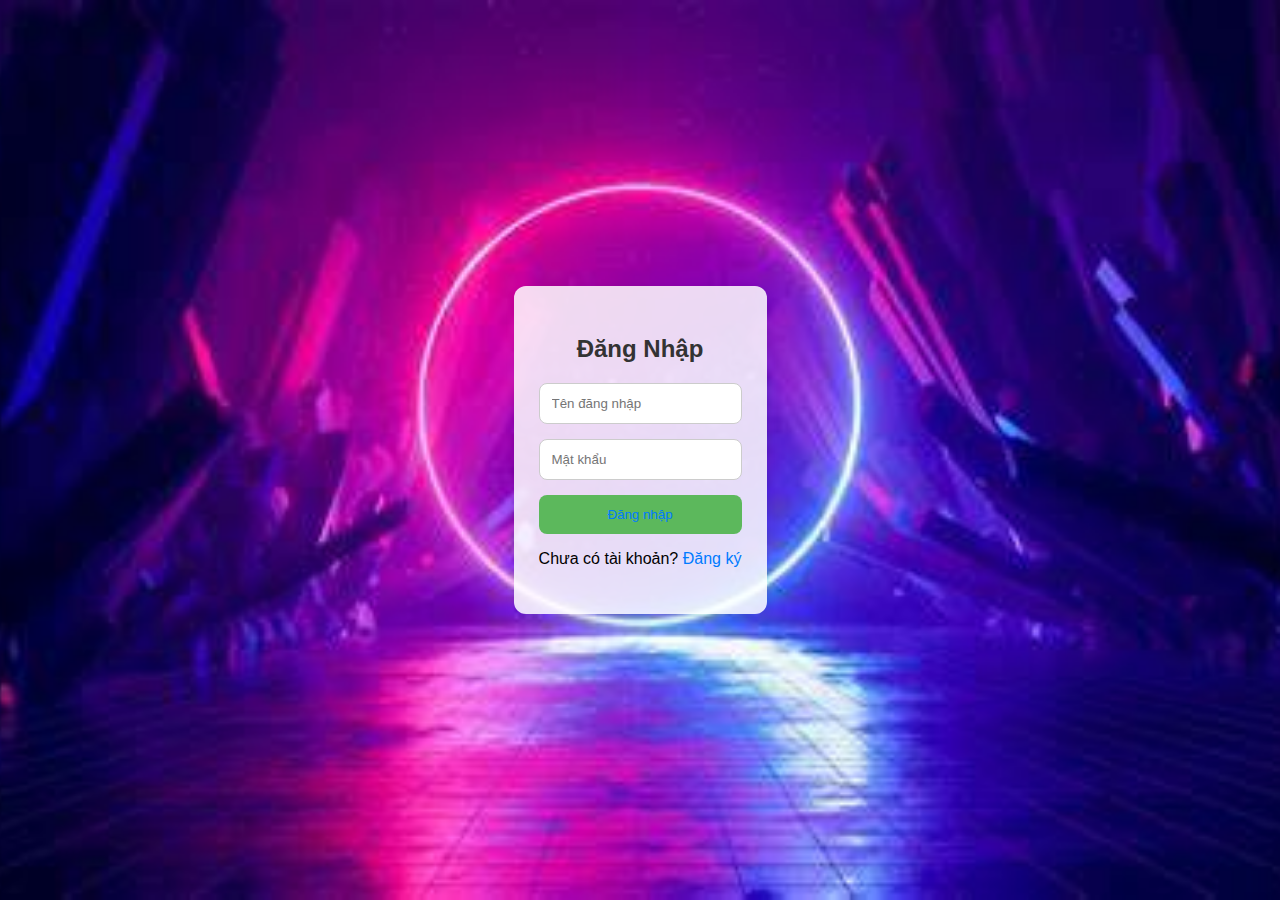
<file: login.html>
<!DOCTYPE html>
<html lang="en">
<head>
    <meta charset="UTF-8">
    <meta name="viewport" content="width=device-width, initial-scale=1.0">
    <title>Đăng Ký & Đăng Nhập</title>
    <link rel="stylesheet" href="login.css">
</head>
<body>
    <div class="background">
        <div class="container">
            <div class="form-container">
                <form id="registerForm" class="form hidden">
                    <h2>Đăng Ký</h2>
                    <input type="text" id="registerUsername" placeholder="Tên đăng nhập" required>
                    <input type="password" id="registerPassword" placeholder="Mật khẩu" required>
                    <input type="password" id="registerConfirmPassword" placeholder="Xác nhận mật khẩu" required>
                    <button type="submit">Đăng Ký</button>
                    <p>Đã có tài khoản? <a href="#" id="switchToLogin">Đăng nhập</a></p>
                </form>
                <form id="loginForm" class="form">
                    <h2>Đăng Nhập</h2>
                    <input type="text" id="loginUsername" placeholder="Tên đăng nhập" required>
                    <input type="password" id="loginPassword" placeholder="Mật khẩu" required>
                    <button type="submit"><a href="index.html" >Đăng nhập</a></button>
                    <p>Chưa có tài khoản? <a href="#" id="switchToRegister">Đăng ký</a></p>
                </form>
            </div>
        </div>
    </div>
    <script src="login.js"></script>
</body>
</html>
</file>
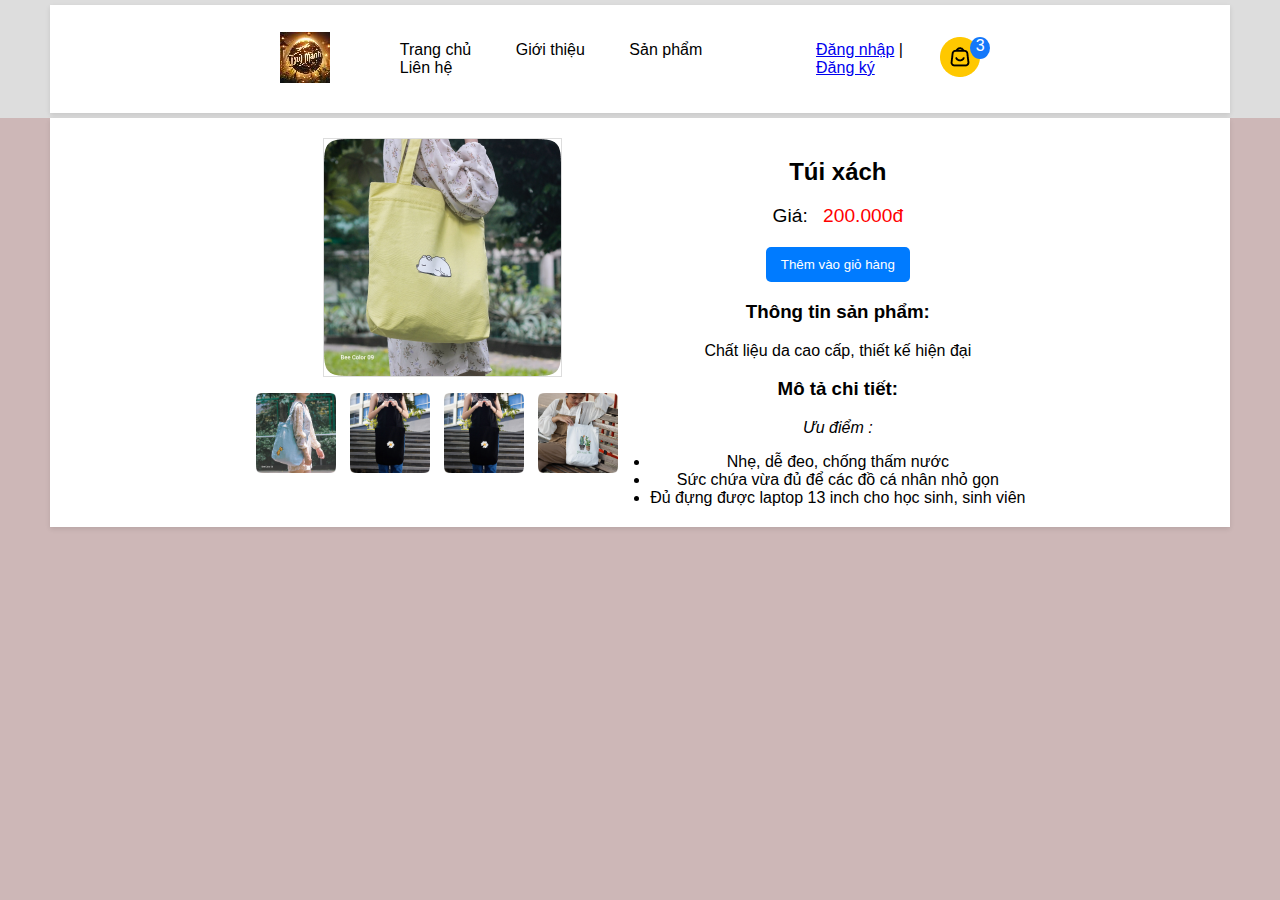
<file: tuidep1.html>
<!DOCTYPE html>
<html lang="vi">
<head>
    <meta charset="UTF-8">
    <meta name="viewport" content="width=device-width, initial-scale=1.0">
    <title>DUY MANH SHOP</title>
    <link rel="stylesheet" href="trangcon.css"> </head>
    
<body>
    <header>
        <div class="container">
            <div class="content__header">
                <div class="logo__header">
                    <img src="logo.jpg" alt="">
                </div>
                <div class="menu__header">
                    <nav>
                        <ul class="nav__link">
                            <li><a href="index.html">Trang chủ</a></li>
                            <li><a href="">Giới thiệu</a></li>
                            <li><a href="">Sản phẩm</a></li>
                            <li><a href="">Liên hệ</a></li>
                        </ul>
                    </nav>
                </div>
                <div class="A">
                    <a href="login.html">Đăng nhập</a> | 
                    <a href="login.html">Đăng ký</a>
                  </div>
                <div class="card__head">
                    <div class="card" id="popup_card">
                        <img src="Group 16.png" alt="">
                        <span>3</span>
                    </div>
                </div>
        </div>
    </header>
    <div class="container">
        <div class="product-details">
            <div class="product-images">
                <img id="mainImage" src="Img (2).png" alt="Ảnh sản phẩm chính">
                <div class="thumbnail-images">
                    <img src="Img (4).png" alt="Ảnh nhỏ 1" onmouseover="changeImage('Img (4).png')">
                    <img src="Img (7).png" alt="Ảnh nhỏ 2" onmouseover="changeImage('Img (7).png')">
                    <img src="Img (7).png" alt="Ảnh nhỏ 2" onmouseover="changeImage('Img (1).png')">
                    <img src="Img (3).png" alt="Ảnh nhỏ 2" onmouseover="changeImage('Img (3).png')">
                    </div>
            </div>
            <div class="product-info">
                <h2>Túi xách </h2>
                <p class="price">Giá: <span class="original-price">200.000đ</span></p> 
                <button class="add-to-cart">Thêm vào giỏ hàng</button>

                <h3>Thông tin sản phẩm:</h3>
                <p>Chất liệu da cao cấp, thiết kế hiện đại</p>

                <h3>Mô tả chi tiết:</h3>
                <p> <i>Ưu điểm : </i></p>
                <li>Nhẹ, dễ đeo, chống thấm nước</li>
                <li>Sức chứa vừa đủ để các đồ cá nhân nhỏ gọn</li>
                <li>Đủ đựng được laptop 13 inch cho học sinh, sinh viên </li>
            </div>
        </div>
    </div>
    
    <script>
        function changeImage(src) {
            document.getElementById("mainImage").src = src;
        }
    </script>
</body>
</html>
</file>
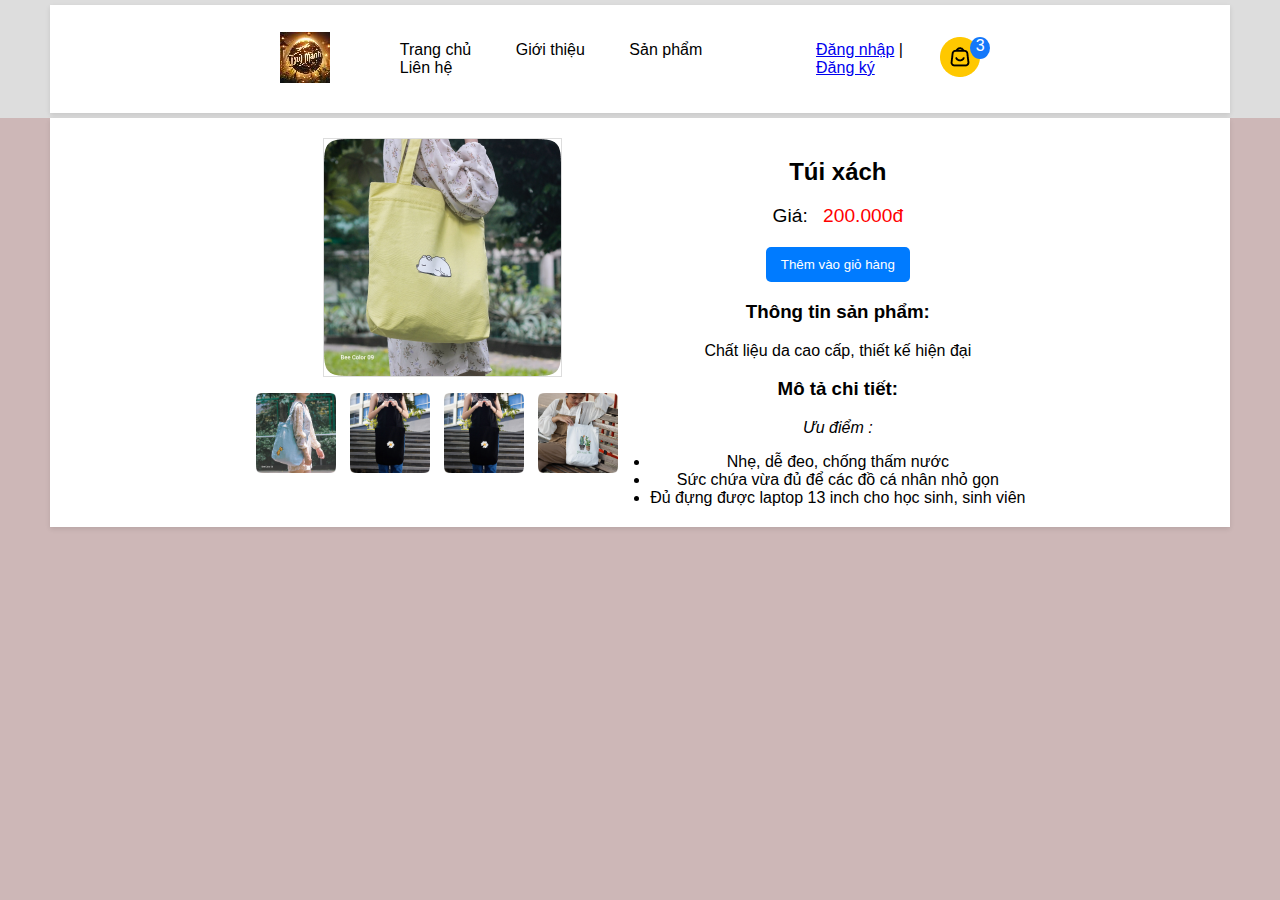
<file: tuidep2.html>
<!DOCTYPE html>
<html lang="vi">
<head>
    <meta charset="UTF-8">
    <meta name="viewport" content="width=device-width, initial-scale=1.0">
    <title>DUY MANH SHOP</title>
    <link rel="stylesheet" href="trangcon.css"> </head>
    
<body>
    <header>
        <div class="container">
            <div class="content__header">
                <div class="logo__header">
                    <img src="/logo.jpg" alt="">
                </div>
                <div class="menu__header">
                    <nav>
                        <ul class="nav__link">
                            <li><a href="index.html">Trang chủ</a></li>
                            <li><a href="">Giới thiệu</a></li>
                            <li><a href="">Sản phẩm</a></li>
                            <li><a href="">Liên hệ</a></li>
                        </ul>
                    </nav>
                </div>
                <div class="A">
                    <a href="/login.html">Đăng nhập</a> | 
                    <a href="/login.html">Đăng ký</a>
                  </div>
                <div class="card__head">
                    <div class="card" id="popup_card">
                        <img src="Group 16.png" alt="">
                        <span>3</span>
                    </div>
                </div>
        </div>
    </header>
    <div class="container">
        <div class="product-details">
            <div class="product-images">
                <img id="mainImage" src="/Img (2).png" alt="Ảnh sản phẩm chính">
                <div class="thumbnail-images">
                    <img src="/Img (4).png" alt="Ảnh nhỏ 1" onmouseover="changeImage('Img (4).png')">
                    <img src="/Img (7).png" alt="Ảnh nhỏ 2" onmouseover="changeImage('Img (7).png')">
                    <img src="/Img (7).png" alt="Ảnh nhỏ 2" onmouseover="changeImage('Img (1).png')">
                    <img src="/Img (3).png" alt="Ảnh nhỏ 2" onmouseover="changeImage('Img (3).png')">
                    </div>
            </div>
            <div class="product-info">
                <h2>Túi xách </h2>
                <p class="price">Giá: <span class="original-price">200.000đ</span></p> 
                <button class="add-to-cart">Thêm vào giỏ hàng</button>

                <h3>Thông tin sản phẩm:</h3>
                <p>Chất liệu da cao cấp, thiết kế hiện đại</p>

                <h3>Mô tả chi tiết:</h3>
                <p> <i>Ưu điểm : </i></p>
                <li>Nhẹ, dễ đeo, chống thấm nước</li>
                <li>Sức chứa vừa đủ để các đồ cá nhân nhỏ gọn</li>
                <li>Đủ đựng được laptop 13 inch cho học sinh, sinh viên </li>
            </div>
        </div>
    </div>
    
    <script>
        function changeImage(src) {
            document.getElementById("mainImage").src = src;
        }
    </script>
</body>
</html>
</file>
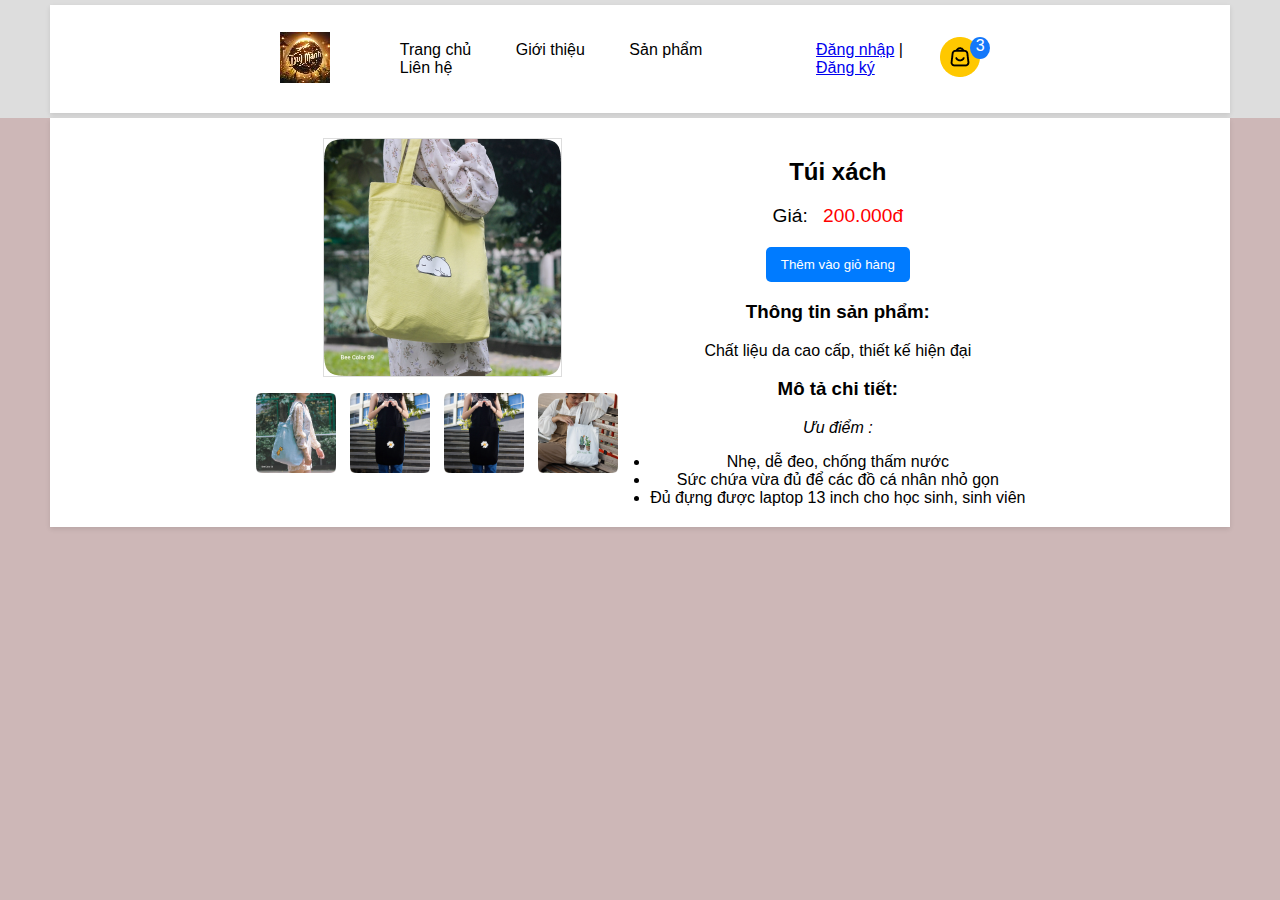
<file: tuidep3.html>
<!DOCTYPE html>
<html lang="vi">
<head>
    <meta charset="UTF-8">
    <meta name="viewport" content="width=device-width, initial-scale=1.0">
    <title>DUY MANH SHOP</title>
    <link rel="stylesheet" href="trangcon.css"> </head>
    
<body>
    <header>
        <div class="container">
            <div class="content__header">
                <div class="logo__header">
                    <img src="logo.jpg" alt="">
                </div>
                <div class="menu__header">
                    <nav>
                        <ul class="nav__link">
                            <li><a href="index.html">Trang chủ</a></li>
                            <li><a href="">Giới thiệu</a></li>
                            <li><a href="">Sản phẩm</a></li>
                            <li><a href="">Liên hệ</a></li>
                        </ul>
                    </nav>
                </div>
                <div class="A">
                    <a href="/login.html">Đăng nhập</a> | 
                    <a href="/login.html">Đăng ký</a>
                  </div>
                <div class="card__head">
                    <div class="card" id="popup_card">
                        <img src="Group 16.png" alt="">
                        <span>3</span>
                    </div>
                </div>
        </div>
    </header>
    <div class="container">
        <div class="product-details">
            <div class="product-images">
                <img id="mainImage" src="/Img (2).png" alt="Ảnh sản phẩm chính">
                <div class="thumbnail-images">
                    <img src="/Img (4).png" alt="Ảnh nhỏ 1" onmouseover="changeImage('Img (4).png')">
                    <img src="/Img (7).png" alt="Ảnh nhỏ 2" onmouseover="changeImage('Img (7).png')">
                    <img src="/Img (7).png" alt="Ảnh nhỏ 2" onmouseover="changeImage('Img (1).png')">
                    <img src="/Img (3).png" alt="Ảnh nhỏ 2" onmouseover="changeImage('Img (3).png')">
                    </div>
            </div>
            <div class="product-info">
                <h2>Túi xách </h2>
                <p class="price">Giá: <span class="original-price">200.000đ</span></p> 
                <button class="add-to-cart">Thêm vào giỏ hàng</button>

                <h3>Thông tin sản phẩm:</h3>
                <p>Chất liệu da cao cấp, thiết kế hiện đại</p>

                <h3>Mô tả chi tiết:</h3>
                <p> <i>Ưu điểm : </i></p>
                <li>Nhẹ, dễ đeo, chống thấm nước</li>
                <li>Sức chứa vừa đủ để các đồ cá nhân nhỏ gọn</li>
                <li>Đủ đựng được laptop 13 inch cho học sinh, sinh viên </li>
            </div>
        </div>
    </div>
    
    <script>
        function changeImage(src) {
            document.getElementById("mainImage").src = src;
        }
    </script>
</body>
</html>
</file>
<file: login.css>
body {
    font-family: Arial, sans-serif;
    display: flex;
    justify-content: center;
    align-items: center;
    height: 100vh;
    margin: 0;
    background: linear-gradient(135deg, #71b7e6, #9b59b6);
}

.background {
    position: relative;
    width: 100%;
    height: 100%;
    display: flex;
    justify-content: center;
    align-items: center;
    background-image: url('OIP.jpg');
    background-size: cover;
    background-position: center;
}

.container {
    background-color: rgba(255, 255, 255, 0.85);
    padding: 30px 25px;
    border-radius: 12px;
    box-shadow: 0 4px 8px rgba(0, 0, 0, 0.1);
}

.form-container {
    width: 100%;
    max-width: 400px;
}

.form {
    display: flex;
    flex-direction: column;
}

.form h2 {
    text-align: center;
    margin-bottom: 20px;
    color: #333;
}

.form input {
    margin-bottom: 15px;
    padding: 12px;
    border: 1px solid #ccc;
    border-radius: 8px;
    transition: border-color 0.3s;
}

.form input:focus {
    border-color: #007bff;
    outline: none;
}

.form button {
    padding: 12px;
    border: none;
    border-radius: 8px;
    background-color: #5cb85c;
    color: #fff;
    cursor: pointer;
    transition: background-color 0.3s;
}

.form button:hover {
    background-color: #4cae4c;
}

.form p {
    text-align: center;
}

.form a {
    color: #007bff;
    text-decoration: none;
    transition: color 0.3s;
}

.form a:hover {
    color: #0056b3;
}

.hidden {
    display: none;
}
</file>
<file: trangcon.css>
body {
    font-family: Arial, sans-serif;
    margin: 0;
    padding: 0;
    background-color: #cdb7b7;
    
}
/* --------HEADER---------- */
header{
    background: #ddd;
    padding: 5px 0;
}
header .container .content__header{
    display: flex;
    align-items: center;
}
header .container .content__header .logo__header{
    flex-basis: 10%;
}
header .container .content__header .menu__header{
    flex-basis: 80%;
}
header .container .content__header .card__head{
    flex-basis: 10%;
}
header .container .content__header .card__head .card{
    position: relative;
    width: 40px;
    cursor: pointer;
}

header .container .content__header .card__head .card span{
    position: absolute;
    top: 0;
    right: -10px;
    width: 50%;
    height: 50%;
    background: rgba(20,120,250,1);
    color: #fff;
    text-align: center;
    box-sizing: border-box;
    border-radius: 50%;
}
header .container .content__header .menu__header nav .nav__link li{
    display: inline-block;
    list-style: none;
    margin: 0 20px;
}
header .container .content__header .menu__header nav .nav__link li a{
    text-decoration: none;
    color: #000;
    font-weight: 400;
}
header .container .content__header .menu__header nav .nav__link li a:hover{
    text-decoration: underline;
}
header .container .content__header .card__head{
    flex-basis: 10%;
}
/* ------------ */
.container {
    max-width: 1140px;
    margin: 0 auto;
    padding: 20px;
    background-color: #fff;
    box-shadow: 0 2px 5px rgba(0, 0, 0, 0.1);
    display: grid;
    flex-direction: column;
    justify-content: center;
    align-items: center;
}
.container h2{
    text-align: center;
}
/* --------- */
.product-details {
    display: flex;
    text-align: center;
    margin: 0 auto; 
}

.product-images {
    flex: 1;
    margin-right: 20px;
}

.product-images img {
    max-width: 100%;
    height: auto;
    border: 1px solid #ddd;
}

.thumbnail-images {
    display: flex;
    justify-content: space-around;
    margin-top: 10px;
}

.thumbnail-images img {
    width: 80px;
    height: 80px;
    cursor: pointer;
    border: 2px solid transparent;
}

.thumbnail-images img:hover {
    border-color: #007bff;
}

.product-info {
    flex: 1;
}

.product-info h2 {
    margin-bottom: 10px;
}

.price {
    font-size: 1.2em;
    margin-bottom: 20px;
}

.original-price {
    
    color: #ff0000;
    margin-left: 10px;
}

.add-to-cart {
    background-color: #007bff;
    color: white;
    padding: 10px 15px;
    border: none;
    cursor: pointer;
    border-radius: 5px;
}

.add-to-cart:hover {
    background-color: #0056b3;
}
.product-details {
    display: flex;
}

.product-images {
    margin-right: 20px;
}

.thumbnail-images img {
    width: 80px;
    height: 80px;
    margin-right: 10px;
    cursor: pointer;
}


#mainImage:hover {
    transform: scale(1.1);
}
</file>
